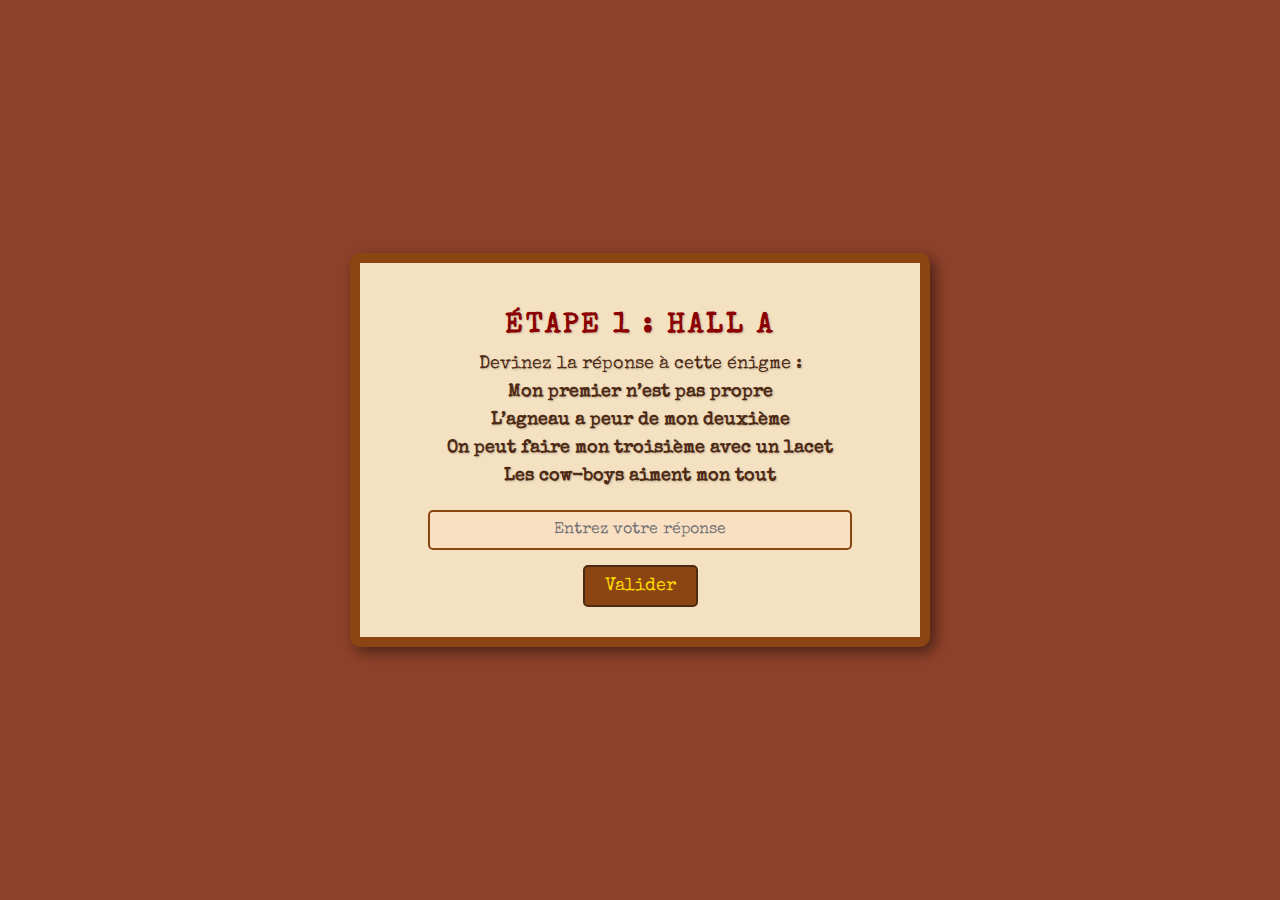
<file: index.html>
<!DOCTYPE html>
<html lang="fr">
<head>
    <meta charset="UTF-8">
    <meta name="viewport" content="width=device-width, initial-scale=1.0">
    <title>Étape 1 - Hall A</title>
    <link rel="stylesheet" href="style.css">
</head>
<body>
    <div class="container">
        <h1>Étape 1 : Hall A</h1>
        <p>Devinez la réponse à cette énigme :</p>
        <p><strong> Mon premier n’est pas propre </strong></p>
        <p><strong> L’agneau a peur de mon deuxième </strong></p>
        <p><strong> On peut faire mon troisième avec un lacet</strong></p>
        <p><strong> Les cow-boys aiment mon tout </strong></p> <!-- Remplace par la vraie devinette -->
        <input type="text" id="reponse" placeholder="Entrez votre réponse" required disabled>
        <button id="valider">Valider</button>
        <div id="indice"></div>
    </div>

    <script>        
        document.getElementById("valider").addEventListener("click", function() {
            let reponse = document.getElementById("reponse").value.toLowerCase();
            if (reponse === "Saloon" || reponse === "saloon" || reponse === "sale loup nœud") { // Remplace "réponse_attendue" par la bonne réponse
                window.location.href = "qr_code.html";
            } else {
                alert("Mauvaise réponse, essayez encore !");
            }
        });
</script>
</body>
</html>
</file>
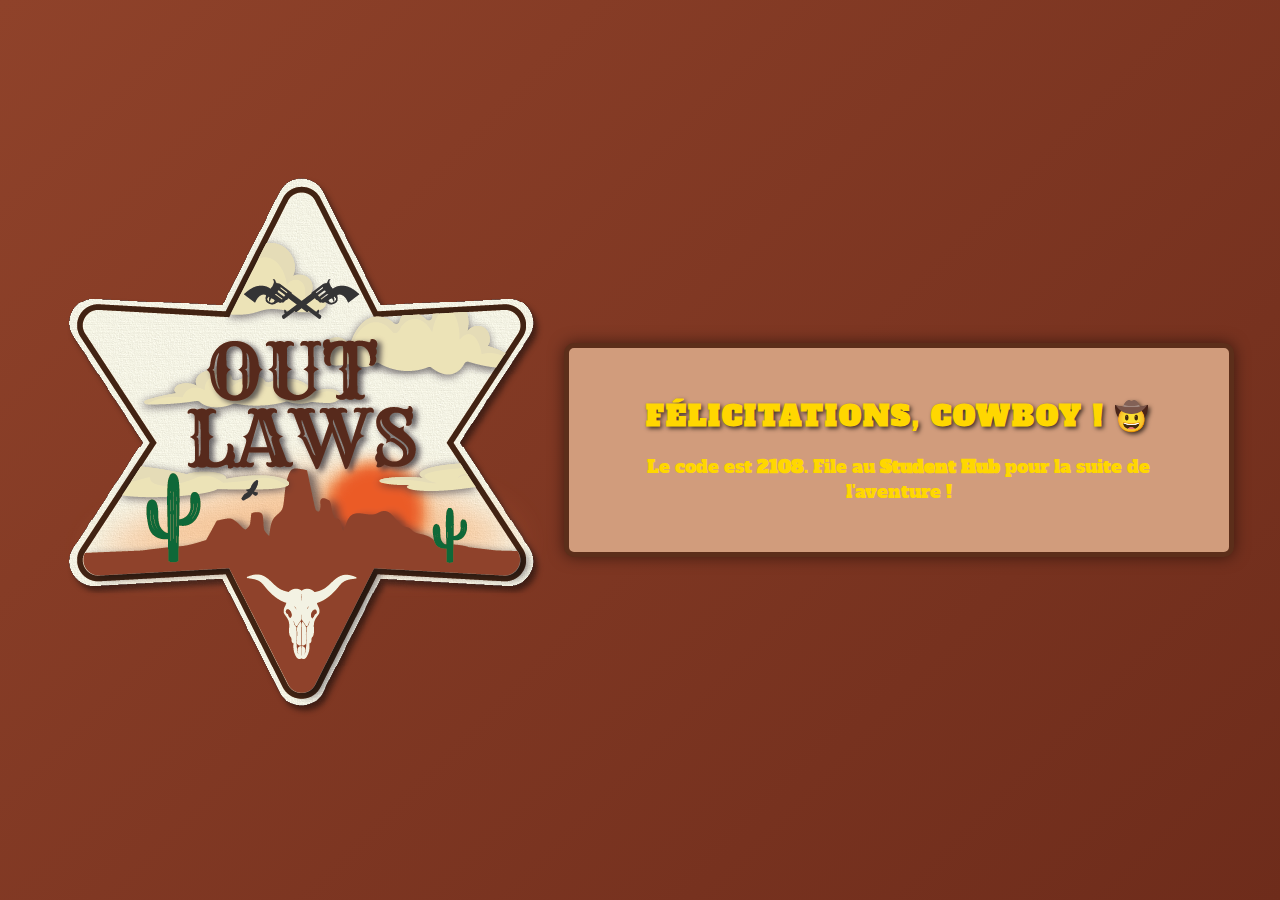
<file: qr_code.html>
<!DOCTYPE html>
<html lang="fr">
<head>
    <meta charset="utf-8">
    <meta name="viewport" content="width=device-width, initial-scale=1.0">
    <title>Félicitations, Cowboy !</title>
    <link rel="stylesheet" href="style1.css">
</head>
<body>
    <div class="logo-container">
        <img src="../logo.png" alt="Logo" class="logo"> <!-- Remplacez "votre-logo.png" par le chemin de votre logo -->
    </div>
    <div class="container">
        <h1>FÉLICITATIONS, COWBOY ! 🤠</h1>
        <p>Le code est <strong>2108</strong>. File au <strong>Student Hub</strong> pour la suite de l'aventure !</p>
    </div>
</body>
</html>
</file>
<file: style.css>
/* Importation de la police Western */
@import url('https://fonts.googleapis.com/css2?family=Special+Elite&display=swap');

/* Styles généraux */
body {
    background-color: #8F422A;
    font-family: 'Special Elite', cursive;
    background: #8F422A ;
    color: #4E2A14;
    text-align: center;
    margin: 0;
    display: flex;
    align-items: center;
    justify-content: center;
    height: 100vh;
}
/* Ajout du style pour le logo */
        .logo-container {
            position: fixed;
            top: 10px;
            right: 10px;
            z-index: 1000;  /* Le logo sera au-dessus du reste du contenu */
        }

        .logo {
            width: 200px;  /* Taille du logo */
            height: auto;
        }

        /* Assurez-vous que le logo reste visible sur tous les appareils */
        @media (max-width: 768px) {
            .logo {
                width: 100px;  /* Taille réduite sur les petits écrans */
            }
        }

/* Conteneur style "affiche vintage" */
.container {
    background: #F4E1C1;
    padding: 30px;
    border-radius: 10px;
    box-shadow: 5px 5px 15px rgba(0, 0, 0, 0.5);
    border: 10px solid #8B4513;
    max-width: 500px;
    width: 90%;
    text-shadow: 1px 1px 2px rgba(0, 0, 0, 0.2);
}

/* Titres avec effet Western */
h1 {
    font-size: 28px;
    margin-bottom: 15px;
    text-transform: uppercase;
    letter-spacing: 3px;
    color: #8B0000;
}

/* Texte de l'énigme */
p {
    font-size: 18px;
    margin: 10px 0;
}

/* ✅ Correction : Styles spécifiques pour la barre de réponse */
input#reponse {
    width: 80%;
    padding: 10px;
    font-size: 16px;
    border: 2px solid #8B4513;
    background: #FAE0C3;
    color: #4E2A14;
    border-radius: 5px;
    margin-top: 15px;
    text-align: center;
    font-family: 'Special Elite', cursive;
    
    /* ✅ Suppression des restrictions potentielles */
    pointer-events: auto !important;
    opacity: 1 !important;
    display: inline-block !important;
    position: relative !important;
    z-index: 10 !important;
}

/* ✅ Ajout d'un focus clair sur l'input */
input#reponse:focus {
    outline: 3px solid #FFD700;
    background: #FFF5D7;
}

/* ✅ Correction : Bouton cliquable sans restriction */
button {
    background: #8B4513;
    color: #FFD700;
    font-size: 18px;
    padding: 10px 20px;
    border: 2px solid #4E2A14;
    border-radius: 5px;
    margin-top: 15px;
    cursor: pointer;
    transition: 0.3s;
    font-family: 'Special Elite', cursive;

    /* ✅ Suppression de tout effet qui pourrait bloquer le clic */
    pointer-events: auto !important;
    opacity: 1 !important;
    display: inline-block !important;
    position: relative !important;
    z-index: 10 !important;
}

button:hover {
    background: #A0522D;
    color: white;
}

/* Ajout d’un effet de brûlure sur les bords */
.container {
    position: relative;
}
.container::before {
    content: "";
    position: absolute;
    top: -10px; left: -10px; right: -10px; bottom: -10px;
    background: url('https://www.transparenttextures.com/patterns/aged-paper.png');
    opacity: 0.3;
    border-radius: 10px;
}
</file>
<file: style1.css>
@import url('https://fonts.googleapis.com/css2?family=Alfa+Slab+One&display=swap');

        body {
            font-family: 'Alfa Slab One', cursive;
            display: flex;
            justify-content: center;
            align-items: center;
            height: 100vh;
            background: linear-gradient(135deg, #8F422A, #6E2C1B);
            color: #FFD700;
            text-align: center;
            margin: 0;
        }
        .container {
            background: #d19c7c;
            padding: 30px;
            border-radius: 10px;
            box-shadow: 0 0 15px rgba(0, 0, 0, 0.5);
            max-width: 600px;
            border: 5px solid #5C2E1A;
        }
        h1 {
            font-size: 28px;
            text-transform: uppercase;
            letter-spacing: 2px;
            text-shadow: 2px 2px 4px rgba(0, 0, 0, 0.7);
        }
        p {
            font-size: 18px;
        }
</file>
